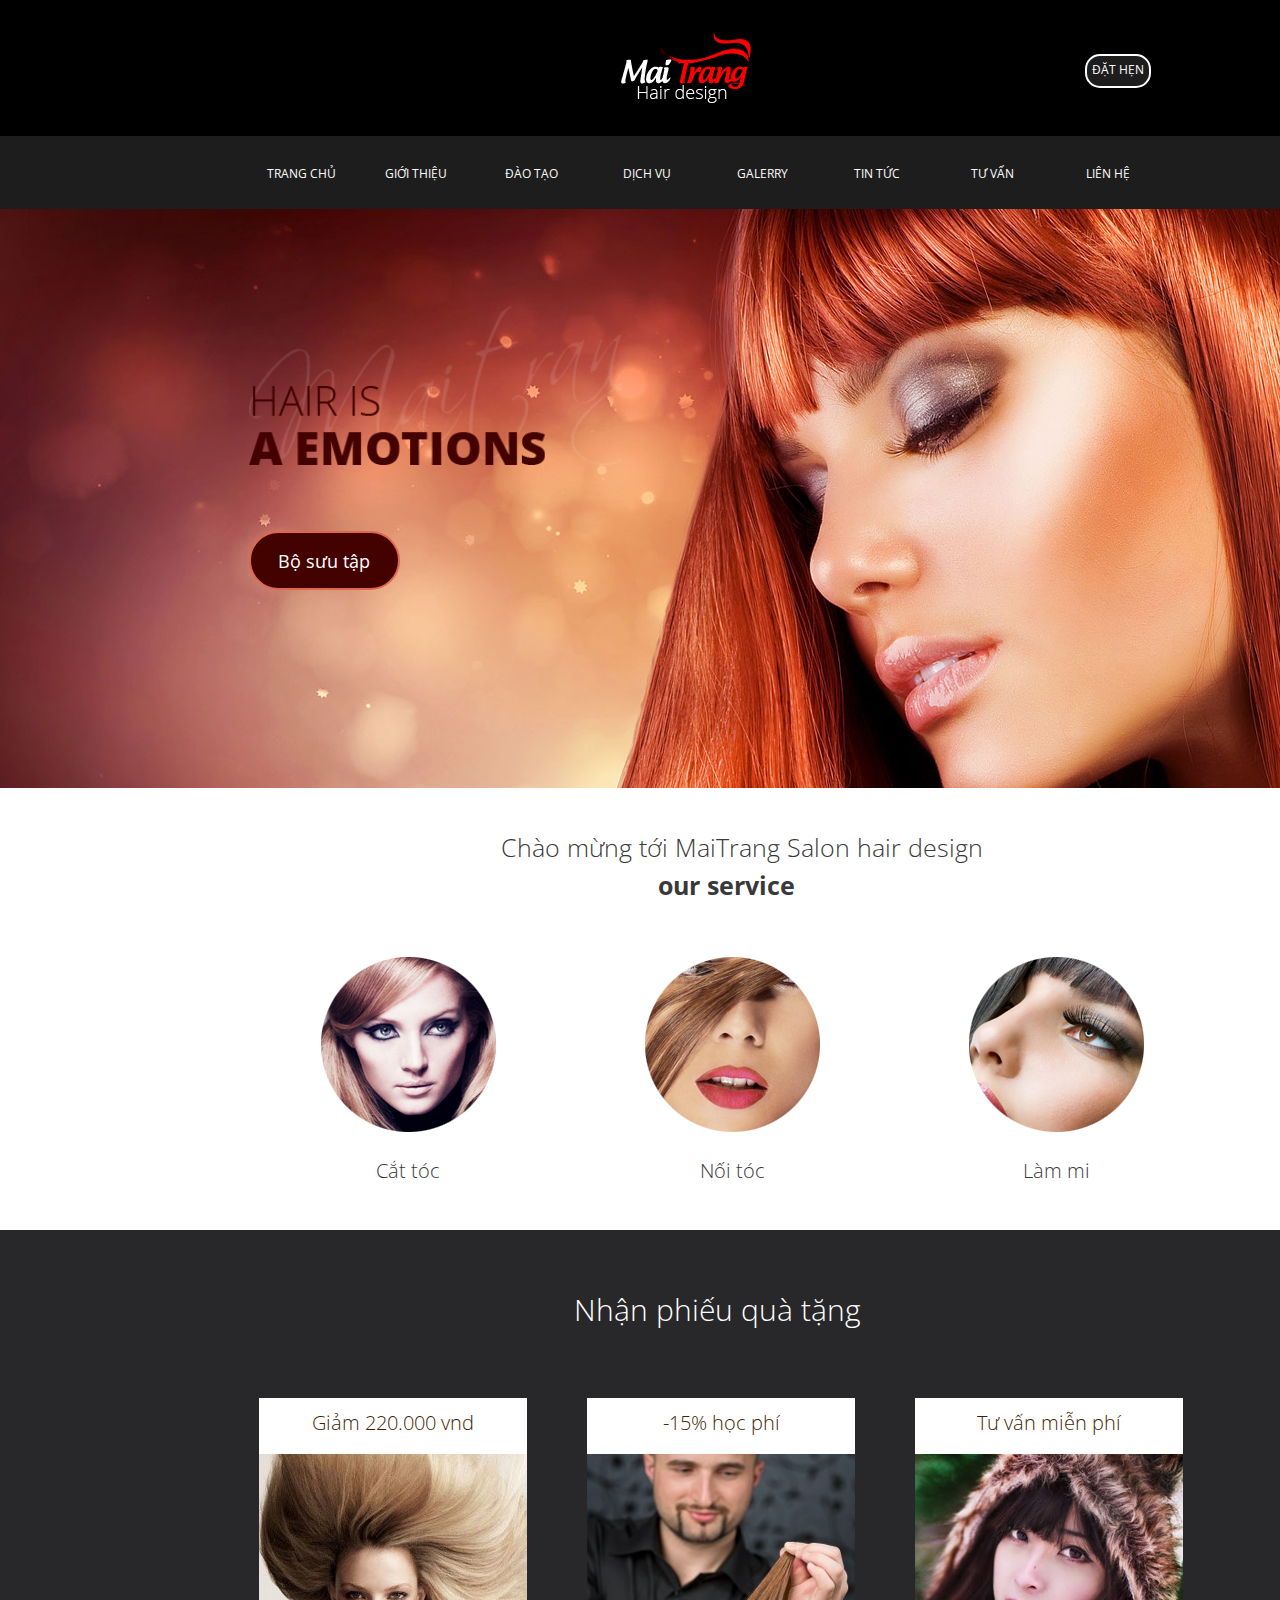
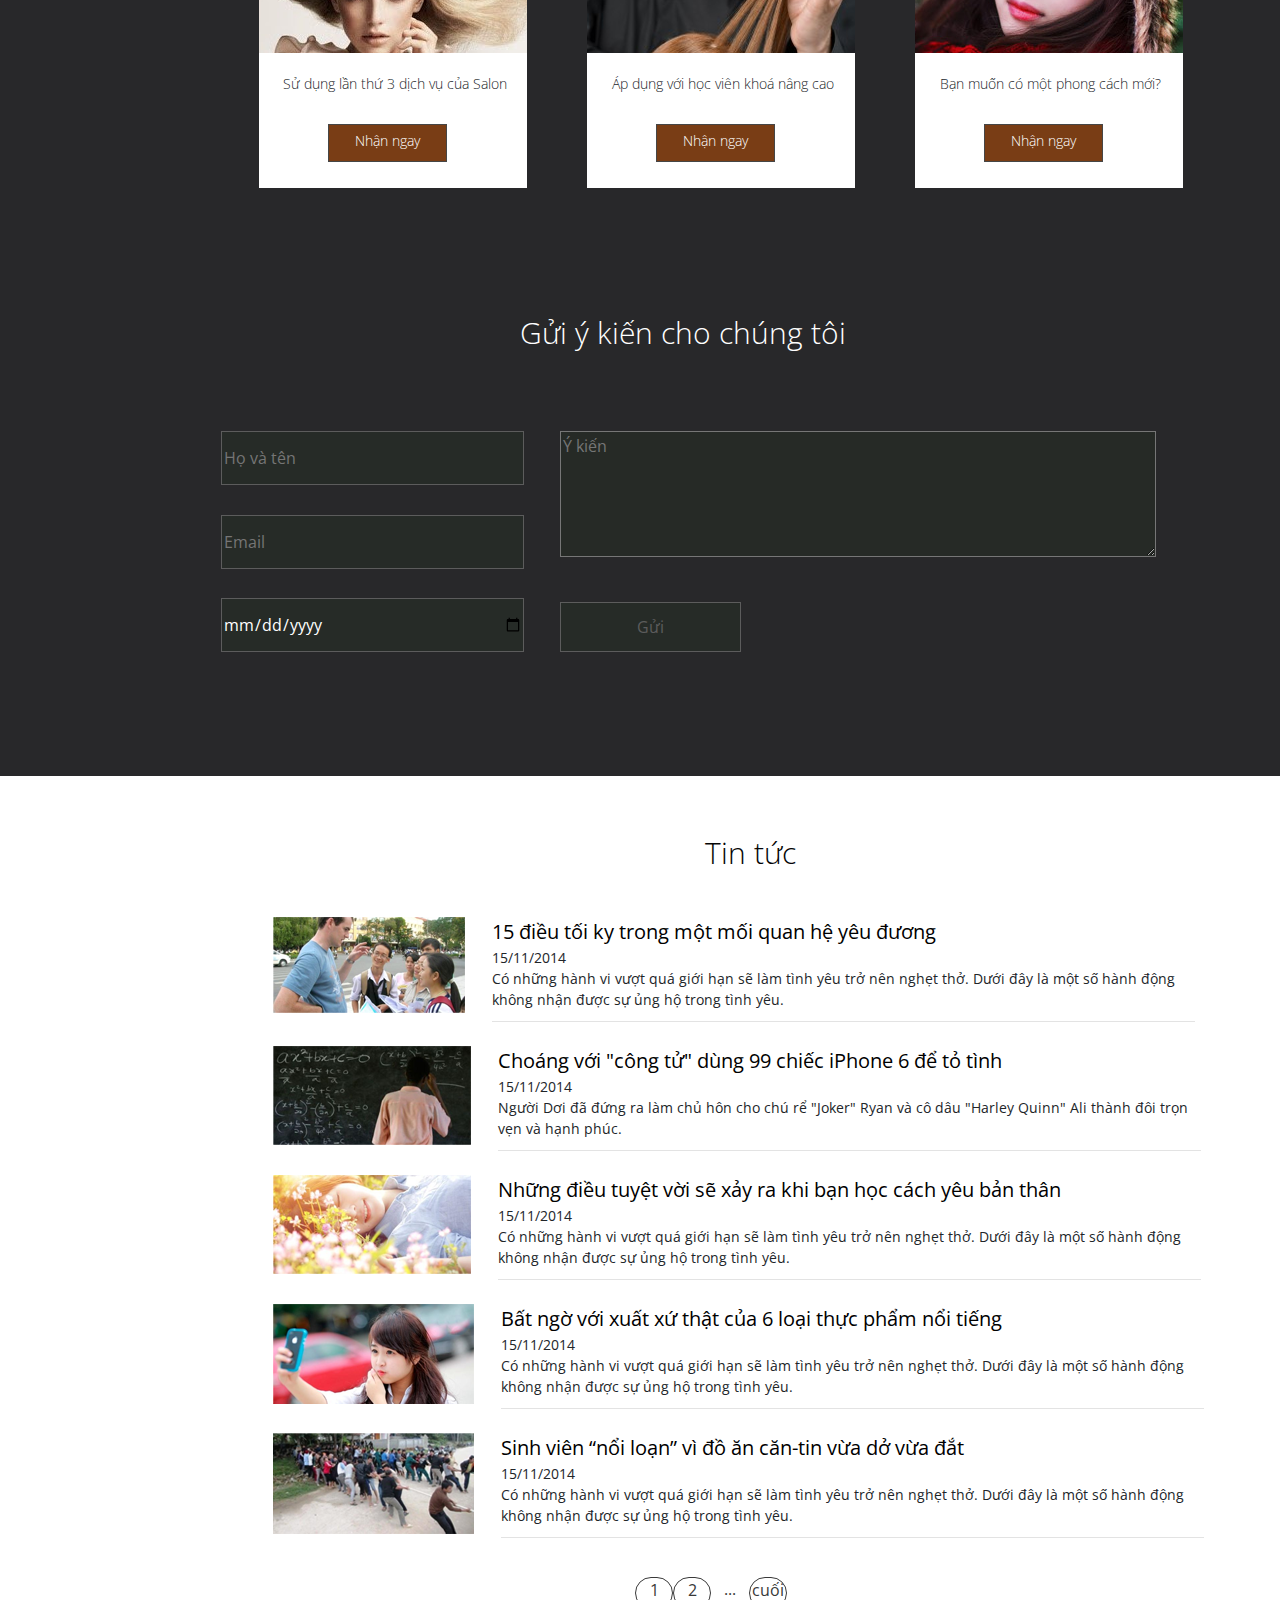
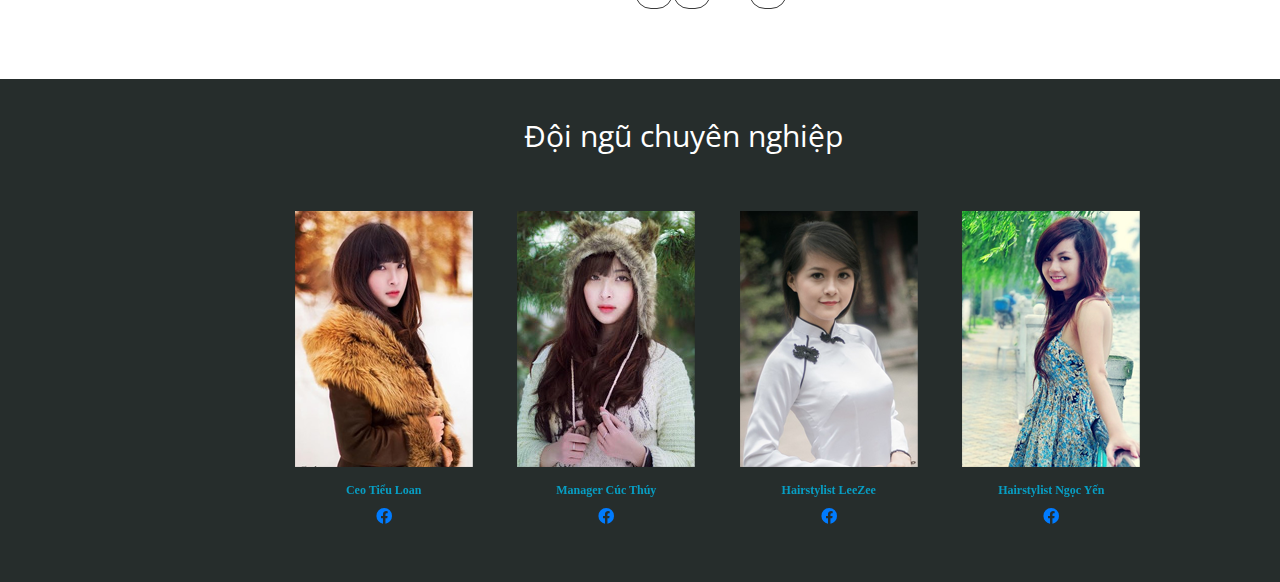
<file: index.html>
<!DOCTYPE html>
<html lang="en">

<head>
    <meta charset="UTF-8">
    <meta name="viewport" content="width=device-width, initial-scale=1.0">
    <link rel="preconnect" href="https://fonts.gstatic.com">
    <link
        href="https://fonts.googleapis.com/css2?family=Open+Sans:ital,wght@0,400;0,600;0,700;1,300;1,400;1,600&display=swap"
        rel="stylesheet">
    <link rel="stylesheet" href="assets/css/global.css">
    <link rel="stylesheet" href="assets/css/reset.css">
    <link rel="stylesheet" href="assets/css/css-main.css">
    <link rel="stylesheet" href="owlcarousel/assets/owl.carousel.min.css">
    <link rel="stylesheet" href="owlcarousel/assets/owl.theme.default.min.css">
    <script src="jquery.min.js"></script>
    <script src="owlcarousel/owl.carousel.min.js"></script>
    <link rel="stylesheet" href="fontawesome/css/all.css">


    <title>hair-unitop</title>
</head>

<body>
    <div id="wp">
        <div id="header">
            <div id="logo-header">
                <div class="logo">
                    <img src="assets/images/logo.png" alt="">
                </div>
                <div class="button">
                    <a class="text-button" href="">đặt hẹn</a>
                </div>
            </div>
            <div id="main-menu">
                <nav>
                    <ul class="list-menu" type="none">
                        <li>
                            <div class="bg-menu"><a class="text-menu" href="">Trang chủ</a></div>
                        </li>
                        <li>
                            <div class="bg-menu"><a class="text-menu" href="">Giới thiệu</a></div>
                        </li>
                        <li>
                            <div class="bg-menu"><a class="text-menu" href="">Đào tạo</a></div>
                        </li>
                        <li>
                            <div class="bg-menu"><a class="text-menu" href="">Dịch vụ</a></div>
                        </li>
                        <li>
                            <div class="bg-menu"><a class="text-menu" href="">Galerry</a></div>
                        </li>
                        <li>
                            <div class="bg-menu"><a class="text-menu" href="">Tin tức</a></div>
                        </li>
                        <li>
                            <div class="bg-menu"><a class="text-menu" href="">Tư vấn</a></div>
                        </li>
                        <li>
                            <div class="bg-menu"><a class="text-menu" href="">Liên hệ</a></div>
                        </li>
                    </ul>
                </nav>
            </div>
        </div>
        <!-- end-header -->
        <div id="wp-body">
            <div id="content-cover">
                <div class="cover-ads">
                    <div class="selection-cover">
                        <div class="bg-maitrang"></div>
                        <div class="hair-emotion"></div>
                        <div class="selection"><a class="text-selection" href="">Bộ sưu tập</a></div>
                    </div>
                </div>
                <div class="our-service">
                    <div class="header-service">
                        <div class="content-header">
                            <p class="title-welcome">Chào mừng tới MaiTrang Salon hair design</p>
                            <p class="title-service">our service</p>
                        </div>
                    </div>
                    <div class="menu-service">
                        <ul class="list-menu-service" type="none">
                            <li>
                                <div class="thumb"><a href=""><img src="assets/images/Layer 66.png" alt=""></a></div>
                                <div class="tpye-service">Cắt tóc</div>
                            </li>
                            <li>
                                <div class="thumb"><a href=""><img src="assets/images/Layer 68.png" alt=""></a></div>
                                <div class="tpye-service">Nối tóc</div>
                            </li>
                            <li>
                                <div class="thumb"><a href=""><img src="assets/images/Layer 64.png" alt=""></a></div>
                                <div class="tpye-service">Làm mi</div>
                            </li>
                        </ul>

                    </div>
                </div>
            </div>
            <!-- end-cover-content -->
            <div id="wp-present">
                <div class="header-present">
                    <p>Nhận phiếu quà tặng</p>
                </div>
                <div class="thumb-present">
                    <ul class="list-thumb" type="none">
                        <li>
                            <div class="cover-thumb">
                                <div class="discount">
                                    <p>Giảm 220.000 vnd</p>
                                </div>
                                <div class="thumb">
                                    <a href=""><img src="assets/images/Layer 26.png" alt=""></a>
                                </div>
                                <div class="content-thumb">
                                    <p>Sử dụng lần thứ 3 dịch vụ của Salon</p>
                                    <a href="">
                                        <div class="btn-receiv">Nhận ngay</div>
                                    </a>
                                </div>
                            </div>
                        </li>
                        <li>
                            <div class="cover-thumb">
                                <div class="discount">
                                    <p>-15% học phí</p>
                                </div>
                                <div class="thumb">
                                    <a href=""><img src="assets/images/Layer 31.png" alt=""></a>
                                </div>
                                <div class="content-thumb">
                                    <p>Áp dụng với học viên khoá nâng cao</p>
                                    <a href="">
                                        <div class="btn-receiv">Nhận ngay</div>
                                    </a>
                                </div>
                            </div>
                        </li>
                        <li>
                            <div class="cover-thumb">
                                <div class="discount">
                                    <p>Tư vấn miễn phí</p>
                                </div>
                                <div class="thumb">
                                    <a href=""><img src="assets/images/Layer 49.png" alt=""></a>
                                </div>
                                <div class="content-thumb">
                                    <p>Bạn muốn có một phong cách mới?</p>
                                    <a href="">
                                        <div class="btn-receiv">Nhận ngay</div>
                                    </a>
                                </div>
                            </div>
                        </li>
                    </ul>
                </div>
                <div class="cover-feedback">
                    <div class="feedback-header">
                        <p>Gửi ý kiến cho chúng tôi</p>
                    </div>
                    <div class="feedback-content">
                        <div class="infor">
                            <ul type="none" id="wp-input">
                                <li>
                                    <form class="input" action="">
                                        <input id="box-input" type="text" name="name" placeholder="Họ và tên">
                                    </form>
                                </li>
                                <li>
                                    <form class="input" action="">
                                        <input id="box-input" type="email" name="email" placeholder="Email">
                                    </form>
                                </li>
                                <li>
                                    <form class="input" action="">
                                        <input id="box-input" type="date" name="" placeholder="Ngày sinh">
                                    </form>
                                </li>
                            </ul>
                        </div>
                        <div class="wp-idea">
                            <form action="">
                                <textarea name="ý kiến" id="idea-input" cols="40" rows="5"
                                    placeholder="Ý kiến"></textarea>
                                <button class="send-btn">Gửi</button>
                            </form>


                        </div>
                    </div>
                </div>

            </div>
            <!-- end-present-content -->
            <div id="wp-new-post">
                <div class="new-post-header">
                    <p>Tin tức</p>
                </div>
                <div id="new-post">
                    <ul class="list-new-post" type="none">
                        <li>
                            <div><a href=""><img src="assets/images/Layer 43.png" alt=""></a></div>
                            <div class="content-new-post">
                                <a href="">15 điều tối ky trong một mối quan hệ yêu đương</a>
                                <p class="text-content-new-post">15/11/2014</p>
                                <p class="text-content-new-post">Có những hành vi vượt quá giới hạn sẽ làm tình yêu trở
                                    nên nghẹt thở. Dưới đây là một
                                    số hành động không nhận được sự ủng hộ trong tình yêu.</p>
                            </div>
                        </li>
                        <li>
                            <div><a href=""><img src="assets/images/Layer 40.png" alt=""></a></div>
                            <div class="content-new-post">
                                <a href="">Choáng với "công tử" dùng 99 chiếc iPhone 6 để tỏ tình</a>
                                <p class="text-content-new-post">15/11/2014</p>
                                <p class="text-content-new-post">Người Dơi đã đứng ra làm chủ hôn cho chú rể "Joker"
                                    Ryan và cô dâu "Harley Quinn" Ali
                                    thành đôi trọn vẹn và hạnh phúc.</p>
                            </div>
                        </li>
                        <li>
                            <div><a href=""><img src="assets/images/Layer 41.png" alt=""></a></div>
                            <div class="content-new-post">
                                <a href="">Những điều tuyệt vời sẽ xảy ra khi bạn học cách yêu bản thân</a>
                                <p class="text-content-new-post">15/11/2014</p>
                                <p class="text-content-new-post">Có những hành vi vượt quá giới hạn sẽ làm tình yêu trở
                                    nên nghẹt thở. Dưới đây là một
                                    số hành động không nhận được sự ủng hộ trong tình yêu.</p>
                            </div>
                        </li>
                        <li>
                            <div><a href=""><img src="assets/images/Layer 38.png" alt=""></a></div>
                            <div class="content-new-post">
                                <a href="">Bất ngờ với xuất xứ thật của 6 loại thực phẩm nổi tiếng</a>
                                <p class="text-content-new-post">15/11/2014</p>
                                <p class="text-content-new-post">Có những hành vi vượt quá giới hạn sẽ làm tình yêu trở
                                    nên nghẹt thở. Dưới đây là một
                                    số hành động không nhận được sự ủng hộ trong tình yêu.</p>
                            </div>
                        </li>
                        <li>
                            <div><a href=""><img src="assets/images/Layer 39.png" alt=""></a></div>
                            <div class="content-new-post">
                                <a href="">Sinh viên “nổi loạn” vì đồ ăn căn-tin vừa dở vừa đắt</a>
                                <p class="text-content-new-post">15/11/2014</p>
                                <p class="text-content-new-post">Có những hành vi vượt quá giới hạn sẽ làm tình yêu trở
                                    nên nghẹt thở. Dưới đây là một
                                    số hành động không nhận được sự ủng hộ trong tình yêu.</p>
                            </div>
                        </li>

                    </ul>
                </div>
                <div id="new-post-footer">
                    <div class="page">
                        <a class="text-color" href="">1</a>
                    </div>
                    <div class="page">
                        <a class="text-color" href="">2</a>
                    </div>
                    <div class="page-midle">
                        <a class="text-color" href="">...</a>
                    </div>

                    <div class="page">
                        <a class="text-color" href="">cuối</a>
                    </div>
                </div>
            </div>
            <!-- end-new-post -->
            <div id="wp-slider">
                <div id="header-slider">
                    <p>Đội ngũ chuyên nghiệp</p>
                </div>
                <div id="content-slider">
                    <script>
                        $(document).ready(function () {
                            $('.owl-carousel').owlCarousel({
                                navSpeed:true,
                                loop: true,
                                dots: false,
                                margin: 5,
                          
                                nav: false,
                                responsive: {
                                    0: {
                                        items: 1
                                    },
                                    600: {
                                        items: 3
                                    },
                                    1000: {
                                        items: 4
                                    }
                                }
                            })
                        });

                    </script>
                    <div class="owl-carousel owl-theme">
                        <div id="wp-item-pic">
                            <a href=""><img src="assets/images/Layer 45.png" alt=""></a>
                            <div class="title-pic"><p>Ceo Tiểu Loan</p></div>
                            <a class="logo-facebook"href=""><i class="fab fa-facebook"></i></a>
                        </div>
                        <div id="wp-item-pic">
                            <a href=""><img src="assets/images/Layer 47.png" alt=""></a>
                            <div class="title-pic"><p>Manager Cúc Thúy</p></div>
                            <a class="logo-facebook"href=""><i class="fab fa-facebook"></i></a>
                        </div>
                        <div id="wp-item-pic">
                            <a href=""><img src="assets/images/Layer 51.png" alt=""></a>
                            <div class="title-pic"><p>Hairstylist LeeZee </p></div>
                            <a class="logo-facebook"href=""><i class="fab fa-facebook"></i></a>
                        </div>
                        <div id="wp-item-pic">
                            <a href=""><img src="assets/images/Layer 53.png" alt=""></a>
                            <div class="title-pic"><p>Hairstylist Ngọc Yến</p></div>
                            <a class="logo-facebook"href=""><i class="fab fa-facebook"></i></a>
                        </div>
                        <div id="wp-item-pic">
                        
                        </div>
                        <div id="wp-item-pic">
                        
                        </div>
                        <div id="wp-item-pic">
                        
                        </div>
                        
                    </div>
                </div>
            </div>
        </div>
        <!-- end-wp-body -->
        <div id="footer"> </div>
        <!-- end-footer -->
    </div>
</body>

</html>
</file>
<file: assets/css/global.css>
.float-left{
    float:left;
}
.float-right{
    float:right;
}
.text-left{
    text-align: left;
}
.text-right{
    text-align: right;
}
.text-center{
    text-align: center;
}
.text-justify{
    text-align: justify;
}
.text-uppercase{
    text-transform: uppercase;
}
.text-lowercase{
    text-transform: lowercase;
}
.text-capitalize{
    text-transform: capitalize;
}
.font-weight-normal{
    font-weight: normal;
}
.font-weight-bold{
    font-weight: bold;
}
.font-weight-light{
    font-weight: lighter;
}
.text-italic{
    font-style: italic ;
}
.text-underline{
    text-decoration: underline;
}
.text-line-through{
    text-decoration: line-through;
}
.text-overline{
    text-decoration: overline;
}
.clear-both{
    clear: both;
}
.un-underline{
    text-decoration: none;
}
</file>
<file: assets/css/css-main.css>
body{
    font-family: 'Open Sans', sans-serif;
}
#header{
    width: 1366px;
   margin: 0px auto;
   background-color: #000000;
   display: flex;
   flex-direction: column;
}
#main-menu{
    background-color: #1d1d1d;
}
.list-menu{
    width: 1087px;
    height:73px;
    margin: 0px auto;
    padding: 24px 76px 22px 119px;
    display: flex;
    box-sizing: border-box;
    flex-direction: row;
    justify-content: space-between;
}
#logo-header{
    width: 1087px;
    min-height: 132px;
    margin: 0px auto;
    padding-top: 32px;
    padding-bottom: 33px;
    padding-left: 481px;
    display: flex;
    position: relative;
}
.button{
position: absolute;
top:54px;
right:76px;
width: 66px;
min-height:34px;
padding-left: 5px;
border: 2px solid #ffff;
border-radius: 15px;
background-color: #1d1d1d;
}
.text-button{
    font-size: 12px;
    font-weight: 400;
    color: #ffffff;
    text-transform: uppercase;
    text-decoration: none;
}
.text-button:hover{
    color: #ffffff;
    text-decoration: none;
}
.button:hover{
    border: 2px solid #982e00;
}
.bg-menu{
    width: 85px;
    min-height:26px;
    padding-left: 2px;
    padding-right: 2px;
    padding-top: 0px;
    text-align: center;
    border-radius: 10px;
    box-sizing: border-box;
}
.text-menu{
    font-size: 12px;
    font-weight: 400;
    text-transform:uppercase;
    color: #ffff;
}
.bg-menu:hover{
    text-decoration: none;
    background-color: #000000;
    border: 2px solid #ffffff;
}
.text-menu:hover{
    text-decoration: none;
    color: #ffff;
}
/* end-header */
#content-cover{
    width: 1366px;
    min-height:1019px;
    margin: 0px auto;
    padding: 0px;
    box-sizing: border-box;
    display: flex;
    flex-direction: column;
    }

.cover-ads{
    width: 1366px;
    min-height:579px;
    background-image: url("../images/Layer\ 10.png");
    background-size:cover;
    background-position: center;
}
.selection-cover{
    width: 1087px;
    min-height:579px;
    margin: 0px auto;
    position: relative;
}
.bg-maitrang{
    position: absolute;
    top:97px;
    left:109px;
    width: 373px;
    min-height: 159px;
    background-image: url("../images/Maitrang.png");
    background-size: cover;
    
}
.hair-emotion{
    position: absolute;
    top:177px;
    left: 109px;
    width: 296px;
    min-height: 79px;
    background-image: url("../images/HAIR\ IS\ A\ EMOTIONS.png");
    background-size: cover;

}
.selection{
    position: absolute;
    left: 109px;
    top:322px;
    width: 151px;
    height: 59px;
    border-radius: 40px;
    border: 2px solid #de6752;
    background-color: #430200;
    text-align: center;
    padding-top: 15px;
}
.text-selection{
    font-size: 18px;
    color: #ffff;
    font-weight: 400;
}
.text-selection:hover{
    text-decoration: none;
}
.our-service{
    min-height: 441px;
    margin: 0px auto;
}
.header-service{
    min-height: 169px;
}
.menu-service{
    min-height: 273px;
}
.content-header{
    width: 1087px;
    height:169px;
    padding-top: 41px;
    padding-bottom: 60px;
    box-sizing: border-box;
}
.title-welcome{
    margin: 0px auto;
    padding: 0px;
    padding-left: 361px;
    font-size: 25px;
    font-weight: 100;
    color: #393939;
}
.title-service{
    margin: 0px auto;
    padding: 0px;
    padding-left: 518px;
    font-size: 25px;
    font-weight: 700;
    color: #393939;
}
.list-menu-service{
    width: 1087px;
    min-height:269px;
    padding-top: 0px;
    padding-left: 133px;
    padding-right: 35px;
    box-sizing: border-box;
    display: flex;
    flex-direction: row;
    justify-content: space-between;
}
.list-menu-service li{
    text-align: center;
    font-size: 20px;
    font-weight: 100;
    color: #393939;
}
/* end-cover-content */
#wp-present{
    width:1366px;
    background-color: #28282a;
    padding: 0px;
    margin: 0px auto;
    display: flex;
    flex-direction: column;
    box-sizing: border-box;
}
.header-present{
    width:1366px;
    min-height:168px;
    margin: 0px auto;
    padding: 57px 501px 50px 570px;
    
}
.header-present p{
    margin: 0px auto;
    text-align: center;
    font-size: 30px;
    color: #ffff;
    font-weight: 300;
}
.thumb-present{
    width: 1366px;
    min-height: 510px;
    margin: 0px auto;
    padding: 0px 185px 122px 259px;
}
.list-thumb{
    width: 924px;
    min-height: 389px;
    padding: 0px;
    margin: 0px auto;
    display: flex;
    flex-direction: row;
    justify-content: space-between;
}
.cover-thumb{
    width: 268px;
    min-height:389px;
    padding: 0px;
}
.discount{
    width: 268px;
    min-height: 56px;
    padding: 0px;
    background-color: #ffff;
    color: #441f06;
}
.discount:hover{
    background-color: #441f06;
    color: #ffffff;
}
.discount p{
    margin: 0px auto;
    padding-top: 10px;
    text-align: center;
    font-size: 20px;
    font-weight: 300;
}
.thumb{
    width:271px;
    min-height: 199px;
    margin: 0px auto;
    padding: 0px;
    }
.content-thumb{
    width: 268px;
    min-height:135px;
    margin: 0px;
    padding: 0px;
    background-color: #ffff;
    position: relative;
}
.content-thumb:hover{
    background-color: #441f06;
    color: #ffffff;
}
.content-thumb p{
    position: absolute;
    top:20px;
    left:15px;
    width: 241px;
    min-width: 40px;
    text-align: center;
    font-size: 14px;
    font-weight: 300;
}
.btn-receiv{
    position: absolute;
    top:71px;
    left:69px;
    width:119px;
    height: 38px;
    padding-top: 5px;
    background-color: #793d15;
    border: 1px solid #464646;
    text-align: center;
    color: #ffff;
    font-size: 14px;
    font-weight: 300;
}
.btn-receiv:hover{
    background-color: #ffff;
    color:#000000 ;
}
.cover-feedback{
    width: 1366px;
    min-height: 466px;
    padding-top: 122px 185px 183px 259px;
}
.feedback-header{
    width: 924px;
    min-height:121px;
    margin: 0px auto;
    padding-bottom: 59px;
    color: #ffffff;
}
.feedback-header p{
    padding: 0px;
    margin: 0px auto;
    text-align: center;
    font-size: 30px;
    font-weight: 300;
}
.feedback-content{
    width: 924px;
    min-height:121px;
    margin: 0px auto;
    padding: 0px;
    display: flex;
    flex-direction: row;
    justify-content: space-between;
}
.info{
    width: 596px;
    min-height: 221px;
    margin: 0px auto;
    padding: 0px;
}
ul#wp-input{
    width: 339px;
    min-height: 221px;
    margin: 0px auto;
    padding: 0px;
    display: flex;
    flex-direction: column;
    justify-content: space-between;
}
.wp-idea{
    width: 596px;
    min-height:221px;
    position: relative;
}
/* form.input{
    width: 303px;
    min-height:54px;
    background-color: #262b27;
    border: 1px solid #5c5c5c;
} */
#box-input{
    width: 303px;
    min-height:54px;
    background-color: #262b27;
    border: 1px solid #5c5c5c;
    color: #ffff;
}
#idea-input{
    width: 596px;
    min-height: 143;
    background-color: #262a26;
    color: #ffff;
}
button.send-btn{
    position: absolute;
    bottom: 0px;
    left: 0px;
    width: 181px;
    min-height:50px;
    background-color:#262b27 ;
    border: 1px solid #5c5c5c;
    color:#5c5c5c;
    text-align: center;
    padding: 2px;
}
.send-btn:hover{
    color: #ffffff;
}
/* end-present-content */

#wp-new-post{
    width:1366px;
    background-color: #ffff;
    padding: 49px 140px 70px 273px;
    margin: 0px auto;
    display: flex;
    flex-direction: column;
    box-sizing: border-box;
}
.new-post-header{
    width: 955px;
    min-height: 48px;
    margin: 0px auto;
    color: #050505;
    text-align: center;
    padding-top: 5px;
}
.new-post-header p{
    margin: 0px auto;
    font-size: 30px;
    font-weight: 300;
}
#new-post{
    width: 955px;
    margin: 0px auto;
    padding-top: 42px;
    padding-right: 35px;

}
ul.list-new-post{
    width: 955px;
    margin: 0px auto;
    padding: 0px;

}
ul.list-new-post li{
    width: 955px;
    min-height: 100px;
    margin: 0px auto;
    margin-bottom: 24px;
    padding: 0px;
    display: flex;
    flex-direction: row;
    justify-content: space-between;
}
.content-new-post{
    width: 703px;
    min-height: 105px;
    margin:0px auto;
    margin-left: 27px;
    border-bottom: 1px solid #e3e3e3;
}
.content-new-post a{
    font-size: 20px;
    font-weight: 400;
    color: black;
}
.content-new-post a:hover{
    color: #ff0000;
    text-decoration: none;
}
.text-content-new-post{
    font-size: 14px;
    font-weight: 400;
    margin: 0px auto

}
#new-post-footer{
    width: 955px ;
    min-height: 45px;
    margin: 0px auto;
    padding: 15px 441px 0px 362px;
    display: flex;
    flex-direction: row;
}
.page{
    width: 43px;
    height:32px;
    border: 1px solid #393939;
    border-radius: 20px;
    text-align: center;
    color: black;
}
.page-midle{
    width: 43px;
    height:32px;
    text-align: center;
}
.text-color{
    color: #393939;
}
.text-color:hover{
    color: aqua;
    text-decoration: none;
}
.page:hover{
    border: 1px solid aqua;

}
/* end-new-post */

#wp-slider{
    width: 1366px;
    min-height: 493px;
    margin: 0px auto;
    background-color: #262d2c;
}
#header-slider{
    width: 1366px;
    min-height:80px;
    margin: 0px auto;
    padding: 0px;
    padding-top: 34px;
    padding-bottom: 11px;
}
#header-slider p{
    margin: 0px auto;
    text-align: center;
    color: #ffffff;
    font-size: 30px;
    font-weight: 400;
}
#content-slider{
    width: 1366px;
    padding-left: 275px;
    padding-right: 206px;
    min-height: 413px;
    margin: 0px auto;
    padding-top: 42px;
}
.owl-carousel#wp-item{
    widows: 175px;
    min-height:322px;
    text-align: center;
}
#wp-item-pic{
    width: 178px;
    margin: 0px auto;
    display: flex;
    flex-direction: column;
}
#wp-item-pic a img{
    display: block;
    width: 178px;
    min-height: 256px;
}
.title-pic{
    width:178px;
    min-height:37px;
    color: #079ec4;
}
.title-pic p{
    margin: 0px auto;
    padding-top: 14px;
    text-align: center;
    font-family: 'Tahoma, Geneva, Verdana, sans-serif';
    font-weight: bold;
    font-size: 12px;
}
a.logo-facebook{
    display: block;
    width: 178px;
    min-height:29px;
    text-align: center;
}
button.owl-next{
}
span.aria-label{
    display: block;
    width: 27px;
    height: 43px;
}
</file>
